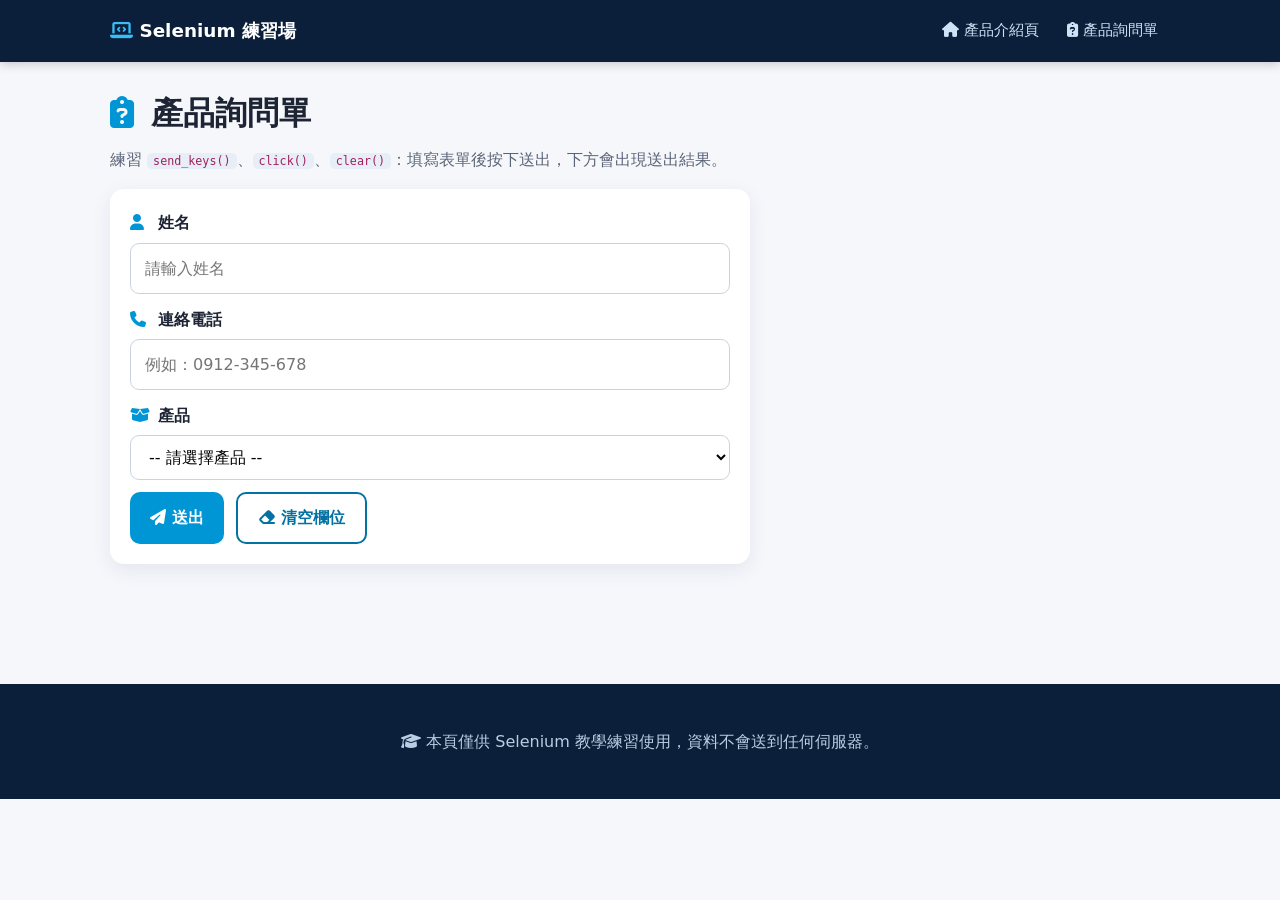
<file: inquiry.html>
<!DOCTYPE html>
<html lang="zh-Hant">
<head>
  <meta charset="UTF-8">
  <meta name="viewport" content="width=device-width, initial-scale=1.0">
  <title>產品詢問單 | Selenium 表單練習</title>
  <link rel="stylesheet" href="https://cdnjs.cloudflare.com/ajax/libs/font-awesome/6.5.1/css/all.min.css">
  <link rel="stylesheet" href="style.css">
  <link rel="stylesheet" href="inquiry.css">
  <style>
    /* 讓 Selenium 能順利點擊「送出」：導覽列不固定、版面更緊湊，按鈕不易落在視窗邊緣或被遮住 */
    .site-header { position: static; }
    .inquiry-page { padding: 24px 0 120px; }
    .page-sub { margin-bottom: 16px; }
    .inquiry-form { padding: 20px; }
    .field { margin-bottom: 12px; }
    .actions .btn { scroll-margin: 120px; }
  </style>
</head>
<body>

  <header class="site-header" id="top">
    <div class="container header-inner">
      <div class="brand"><i class="fa-solid fa-laptop-code"></i> <span>Selenium 練習場</span></div>
      <nav class="main-nav">
        <a href="index.html"><i class="fa-solid fa-house"></i> 產品介紹頁</a>
        <a href="inquiry.html"><i class="fa-solid fa-clipboard-question"></i> 產品詢問單</a>
      </nav>
    </div>
  </header>

  <main class="inquiry-page">
    <div class="container">
      <h1 id="page-title" class="page-title"><i class="fa-solid fa-clipboard-question"></i> 產品詢問單</h1>
      <p class="page-sub">練習 <code>send_keys()</code>、<code>click()</code>、<code>clear()</code>：填寫表單後按下送出，下方會出現送出結果。</p>

      <form id="inquiry-form" class="inquiry-form" action="#" method="post" novalidate>
        <div class="field">
          <label for="customer-name"><i class="fa-solid fa-user"></i> 姓名</label>
          <input type="text" id="customer-name" name="customerName" placeholder="請輸入姓名" autocomplete="off">
        </div>

        <div class="field">
          <label for="customer-phone"><i class="fa-solid fa-phone"></i> 連絡電話</label>
          <input type="tel" id="customer-phone" name="customerPhone" placeholder="例如：0912-345-678" autocomplete="off">
        </div>

        <div class="field">
          <label for="product-select"><i class="fa-solid fa-box-open"></i> 產品</label>
          <select id="product-select" name="product">
            <option value="">-- 請選擇產品 --</option>
            <option value="HP 14吋商用筆電 銀色">HP 14吋商用筆電 銀色</option>
            <option value="HP 15吋商用筆電 銀色">HP 15吋商用筆電 銀色</option>
            <option value="HP 無線滑鼠">HP 無線滑鼠</option>
          </select>
        </div>

        <p id="form-error" class="form-error" role="alert" hidden></p>

        <div class="actions">
          <button type="submit" id="btn-submit" name="submit" class="btn btn-primary"><i class="fa-solid fa-paper-plane"></i> 送出</button>
          <button type="button" id="btn-clear-all" name="clearAll" class="btn btn-outline"><i class="fa-solid fa-eraser"></i> 清空欄位</button>
        </div>
      </form>

      <section id="result-section" class="result-section" hidden>
        <h2 class="result-title"><i class="fa-solid fa-table-list"></i> 送出結果</h2>
        <table id="inquiry-table" class="inquiry-table">
          <thead>
            <tr>
              <th>詢問單編號</th>
              <th>姓名</th>
              <th>連絡電話</th>
              <th>選到的產品</th>
            </tr>
          </thead>
          <tbody id="inquiry-body"></tbody>
        </table>
      </section>
    </div>
  </main>

  <footer class="site-footer">
    <div class="container">
      <p><i class="fa-solid fa-graduation-cap"></i> 本頁僅供 Selenium 教學練習使用，資料不會送到任何伺服器。</p>
    </div>
  </footer>

  <script src="inquiry.js"></script>
</body>
</html>
</file>
<file: style.css>
:root{
  --bg:#f5f7fb; --surface:#fff; --text:#1d2433; --muted:#5b6578;
  --primary:#0096d6; --primary-dark:#0372a3; --accent:#7c3aed;
  --border:#e1e6ef; --alt:#eaf2fa; --hl:#fff3a3;
  --radius:14px; --shadow:0 6px 20px rgba(20,40,80,.08);
}
*{box-sizing:border-box}
html{scroll-behavior:smooth}
body{margin:0;font-family:"Noto Sans TC","Microsoft JhengHei",system-ui,sans-serif;background:var(--bg);color:var(--text);line-height:1.7}
.container{max-width:1100px;margin:0 auto;padding:0 20px}
a{color:var(--primary-dark)}
code{background:#e8eef7;padding:1px 6px;border-radius:5px;font-size:.9em;color:#a1215a}

.site-header{position:sticky;top:0;z-index:10;background:#0b1f3a;color:#fff;box-shadow:0 2px 10px rgba(0,0,0,.2)}
.header-inner{display:flex;justify-content:space-between;align-items:center;flex-wrap:wrap;gap:8px;padding-top:12px;padding-bottom:12px}
.brand{font-weight:700;font-size:1.15rem}
.brand i{color:#38bdf8}
.main-nav{display:flex;gap:4px;flex-wrap:wrap}
.main-nav a{color:#cfe3f7;text-decoration:none;padding:6px 12px;border-radius:8px;font-size:.95rem}
.main-nav a:hover{background:rgba(255,255,255,.12);color:#fff}

.hero{background:linear-gradient(135deg,#0b1f3a,#0e5a8a 60%,#0096d6);color:#fff;padding:64px 0}
.hero-grid{display:grid;grid-template-columns:1.2fr .8fr;gap:40px;align-items:center}
.badge{display:inline-block;background:rgba(255,255,255,.16);padding:4px 14px;border-radius:999px;font-weight:600}
.hero h1{font-size:2.2rem;margin:14px 0 4px;line-height:1.3}
.model{color:#bfe4fb;margin:0 0 12px}
.lead{max-width:560px;color:#e4f2fc}
.price-box{margin:18px 0}
.old-price{text-decoration:line-through;color:#9cc6e2;margin-right:12px}
.price{font-size:2.4rem;font-weight:800;color:#ffd24d}
.hero-actions{display:flex;gap:12px;flex-wrap:wrap;align-items:center}
.cart-badge{background:rgba(255,255,255,.14);padding:8px 14px;border-radius:999px}
.action-message{min-height:1.6em;margin-top:12px;color:#ffe9a8}

.btn{border:0;cursor:pointer;font:inherit;font-weight:600;padding:10px 20px;border-radius:10px;transition:.15s}
.btn-primary{background:var(--primary);color:#fff}
.btn-primary:hover{background:var(--primary-dark)}
.btn-outline{background:transparent;border:2px solid currentColor;color:var(--primary-dark)}
.hero .btn-outline{color:#fff}
.btn-outline:hover{background:rgba(0,150,214,.1)}
.btn.active{background:#e11d48;border-color:#e11d48;color:#fff}

.hero-visual{display:flex;justify-content:center}
.laptop{width:100%;max-width:360px}
.laptop-screen{aspect-ratio:16/10;background:linear-gradient(145deg,#1b3a5c,#0a1a2d);border:8px solid #cfd6df;border-radius:14px 14px 4px 4px;display:flex;flex-direction:column;align-items:center;justify-content:center;gap:6px;color:#38bdf8}
.laptop-screen i{font-size:4rem}
.laptop-screen span{color:#fff;font-weight:700;letter-spacing:2px}
.laptop-base{height:14px;background:linear-gradient(#e5e9ef,#b8c0cc);border-radius:0 0 18px 18px;width:112%;margin-left:-6%}

.section{padding:60px 0}
.section.alt{background:var(--alt)}
.section-title{font-size:1.7rem;margin:0 0 6px}
.section-title i{color:var(--primary);margin-right:6px}
.section-sub{color:var(--muted);margin:0 0 28px}

.card-grid{display:grid;grid-template-columns:repeat(auto-fill,minmax(300px,1fr));gap:20px}
.feature-card{background:var(--surface);border:1px solid var(--border);border-radius:var(--radius);padding:24px;box-shadow:var(--shadow);transition:.2s}
.feature-card:hover{transform:translateY(-4px)}
.card-icon{font-size:1.8rem;color:var(--accent);background:#efe8ff;width:56px;height:56px;border-radius:14px;display:grid;place-items:center}
.feature-title{margin:14px 0 6px}
.feature-text{margin:0;color:var(--muted)}

.spec-layout{display:grid;grid-template-columns:1.7fr 1fr;gap:28px;align-items:start}
.spec-table{width:100%;border-collapse:collapse;background:var(--surface);border-radius:var(--radius);overflow:hidden;box-shadow:var(--shadow)}
.spec-table caption{text-align:left;font-weight:700;padding:0 0 10px}
.spec-table th{background:#0b1f3a;color:#fff;text-align:left;padding:12px 16px}
.spec-table td{padding:12px 16px;border-bottom:1px solid var(--border)}
.spec-table td:first-child{white-space:nowrap;font-weight:600;width:1%}
.spec-table td:first-child i{color:var(--primary);width:22px}
.spec-table tbody tr:nth-child(even){background:#f8fafd}
.spec-side{background:var(--surface);border-radius:var(--radius);padding:22px;box-shadow:var(--shadow)}
.spec-side h3{margin-top:0}
.spec-side li{margin-bottom:6px}
.note{font-size:.85rem;color:var(--muted);border-top:1px dashed var(--border);padding-top:12px}



.site-footer{background:#0b1f3a;color:#b9cde3;padding:28px 0;text-align:center}
.footer-links{display:flex;gap:20px;justify-content:center;flex-wrap:wrap}
.footer-links a{color:#7cc8f0}

@media (max-width:860px){
  .hero-grid,.spec-layout{grid-template-columns:1fr}
  .hero h1{font-size:1.7rem}
  }

.product-image{width:100%;max-width:420px;height:auto;background:#fff;border-radius:var(--radius);padding:12px;box-shadow:0 12px 32px rgba(0,0,0,.3)}
</file>
<file: inquiry.css>
.inquiry-page{padding:48px 0 64px}
.page-title{margin:0 0 6px;font-size:2rem}
.page-title i{color:var(--primary);margin-right:6px}
.page-sub{color:var(--muted);margin:0 0 28px}

.inquiry-form{background:var(--surface);border-radius:var(--radius);padding:28px;box-shadow:var(--shadow);max-width:640px}
.field{margin-bottom:18px}
.field label{display:block;font-weight:600;margin-bottom:6px}
.field label i{color:var(--primary);width:22px}
.field input,.field select{width:100%;padding:11px 14px;border:1px solid #cbd3e1;border-radius:9px;font:inherit;background:#fff}
.field input:focus,.field select:focus{outline:3px solid rgba(0,150,214,.25);border-color:var(--primary)}
.form-error{background:#fdecec;border:1px solid #f3a2a2;color:#a11d1d;border-radius:9px;padding:10px 14px;margin:0 0 16px}
.actions{display:flex;gap:12px;flex-wrap:wrap}

.result-section{margin-top:36px}
.result-title{margin:0 0 12px}
.result-title i{color:var(--primary)}
.inquiry-table{width:100%;border-collapse:collapse;background:var(--surface);border-radius:var(--radius);overflow:hidden;box-shadow:var(--shadow)}
.inquiry-table th{background:#0b1f3a;color:#fff;text-align:left;padding:12px 16px}
.inquiry-table td{padding:12px 16px;border-bottom:1px solid var(--border)}
.inquiry-table tbody tr:nth-child(even){background:#f8fafd}
@media (max-width:640px){.inquiry-table{display:block;overflow-x:auto}}
</file>
